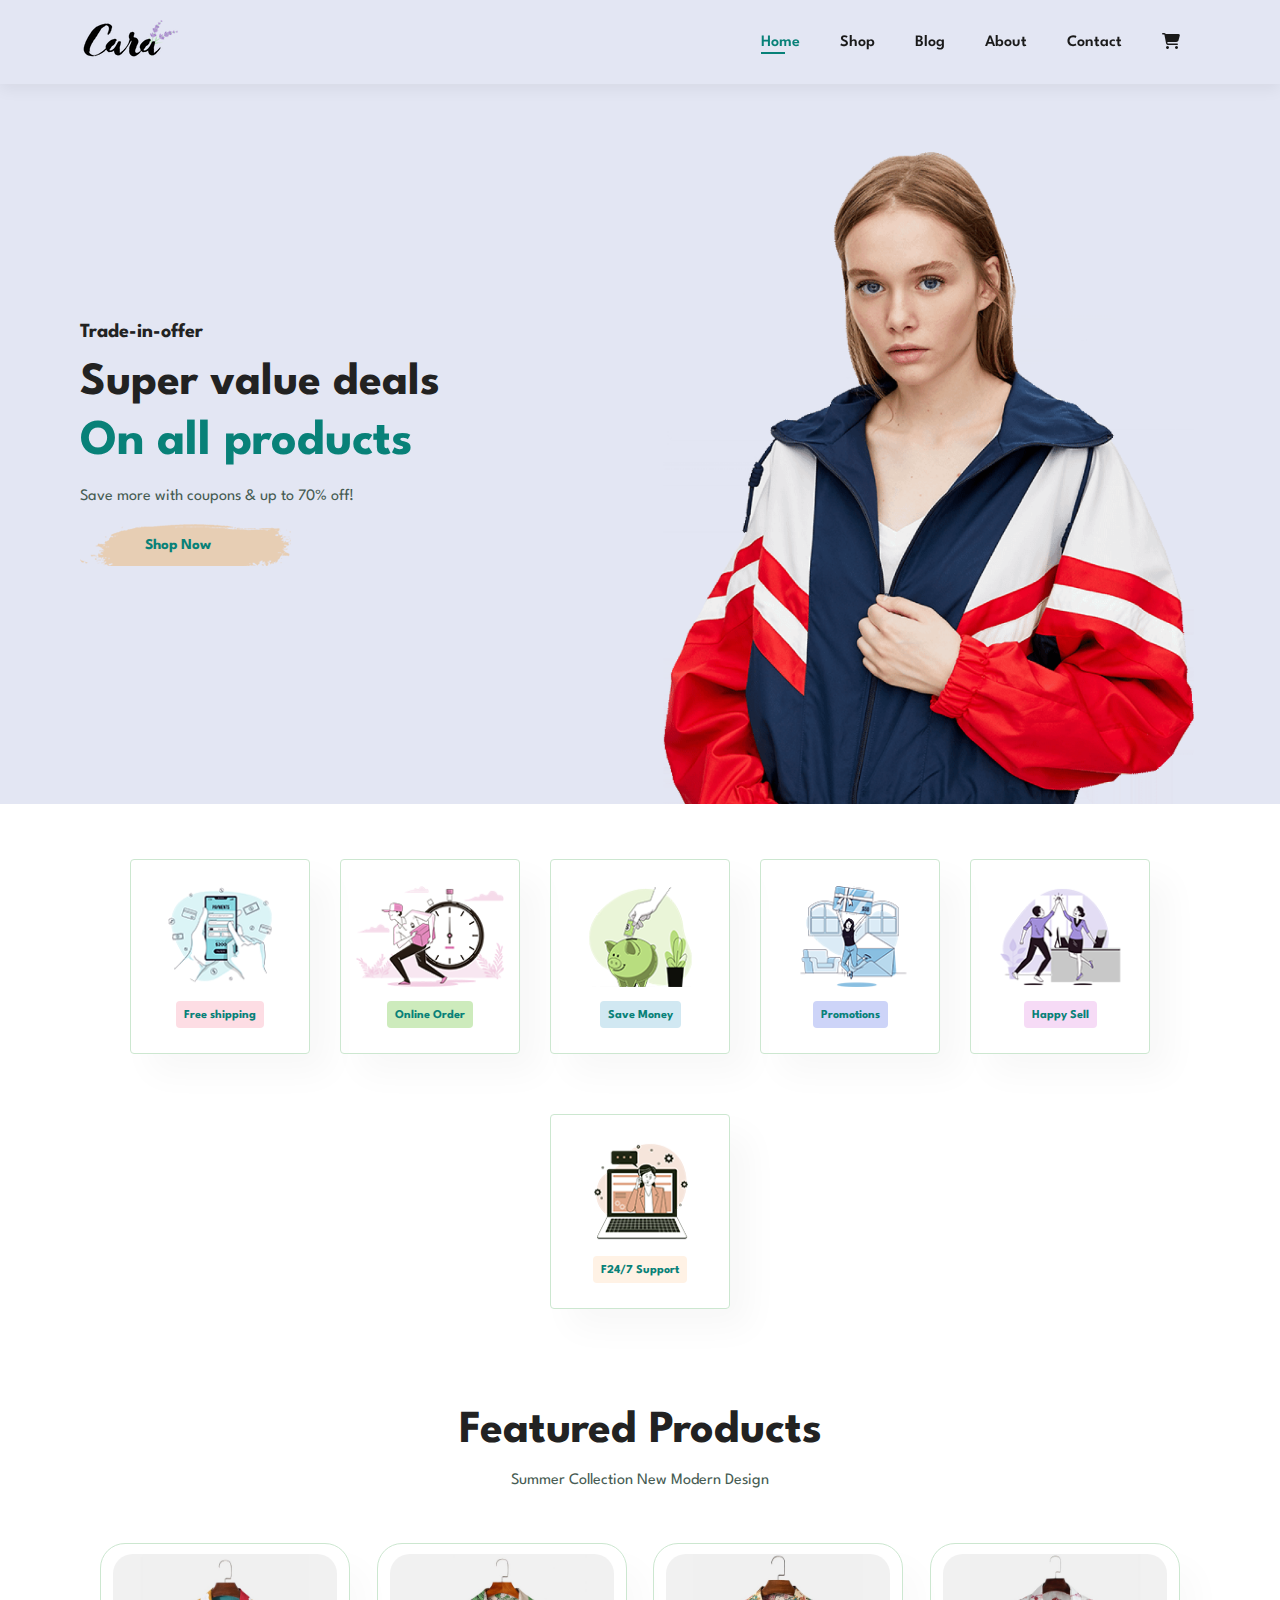
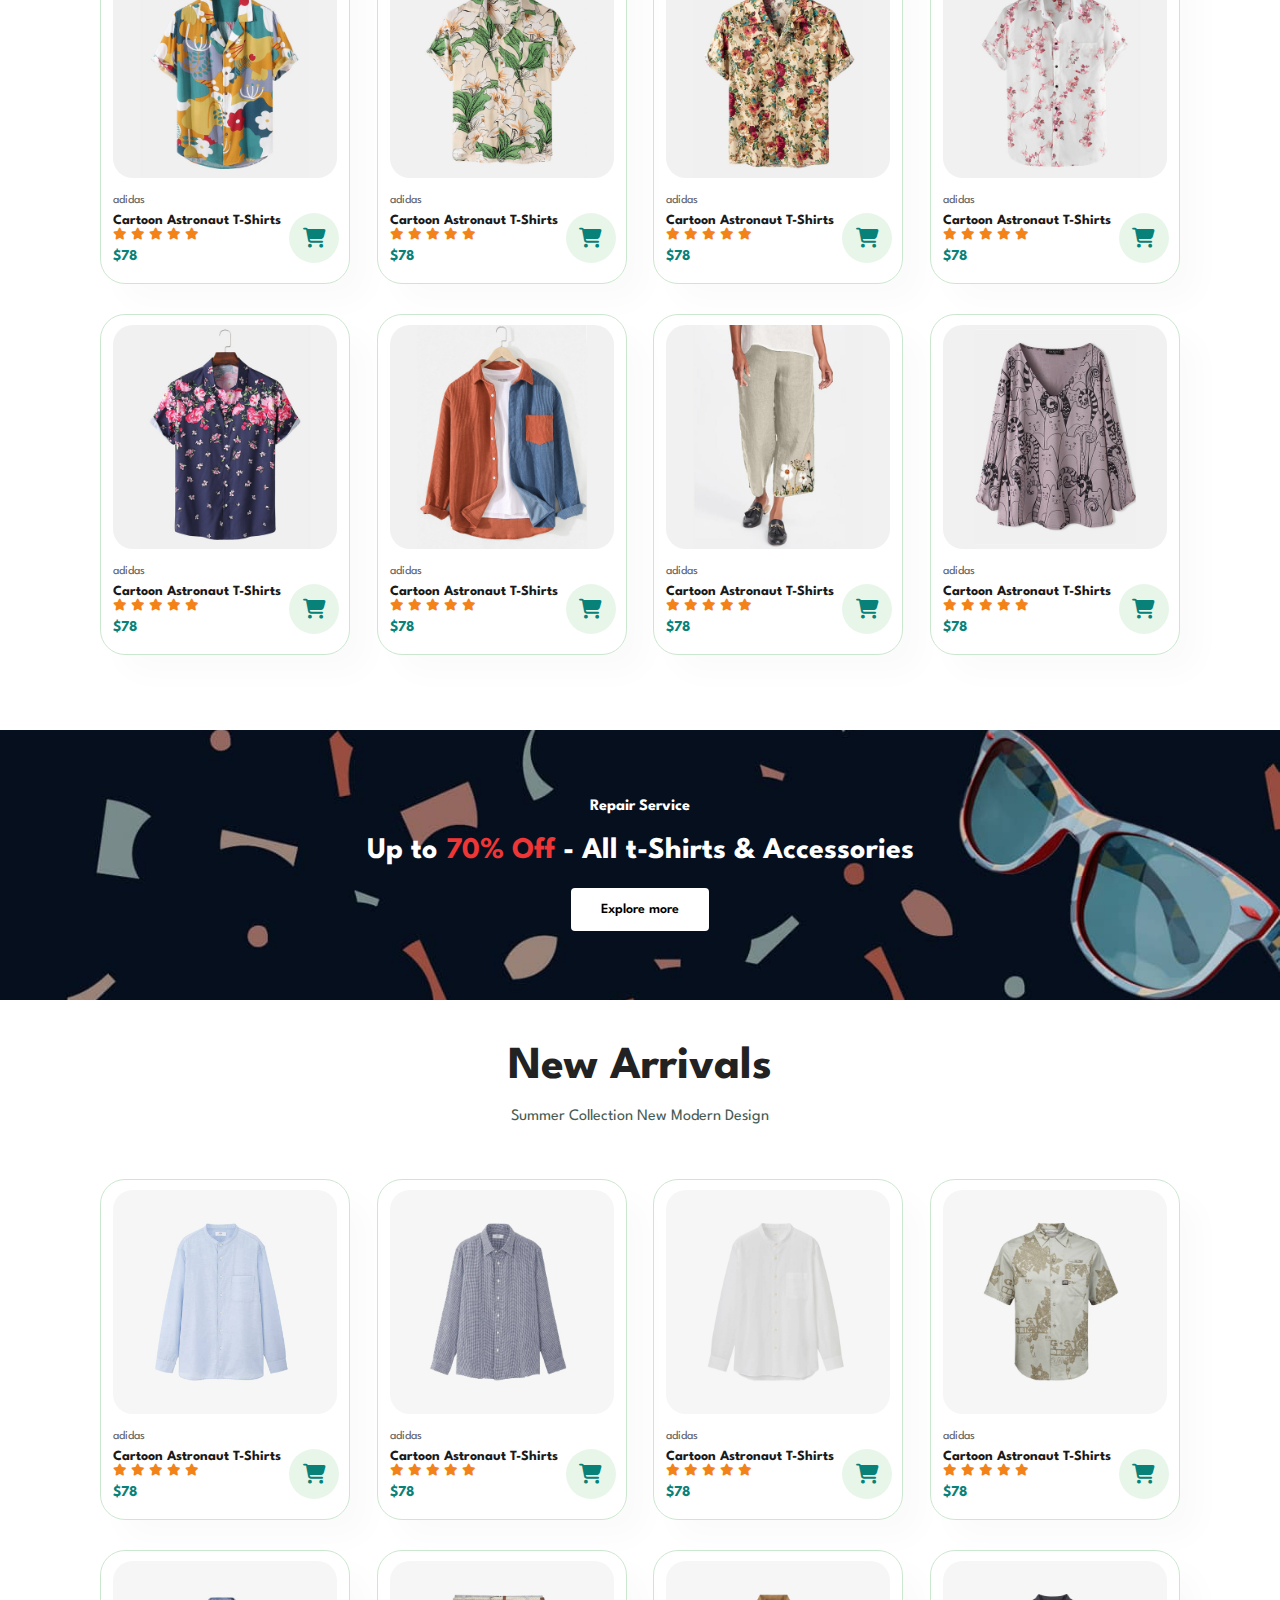
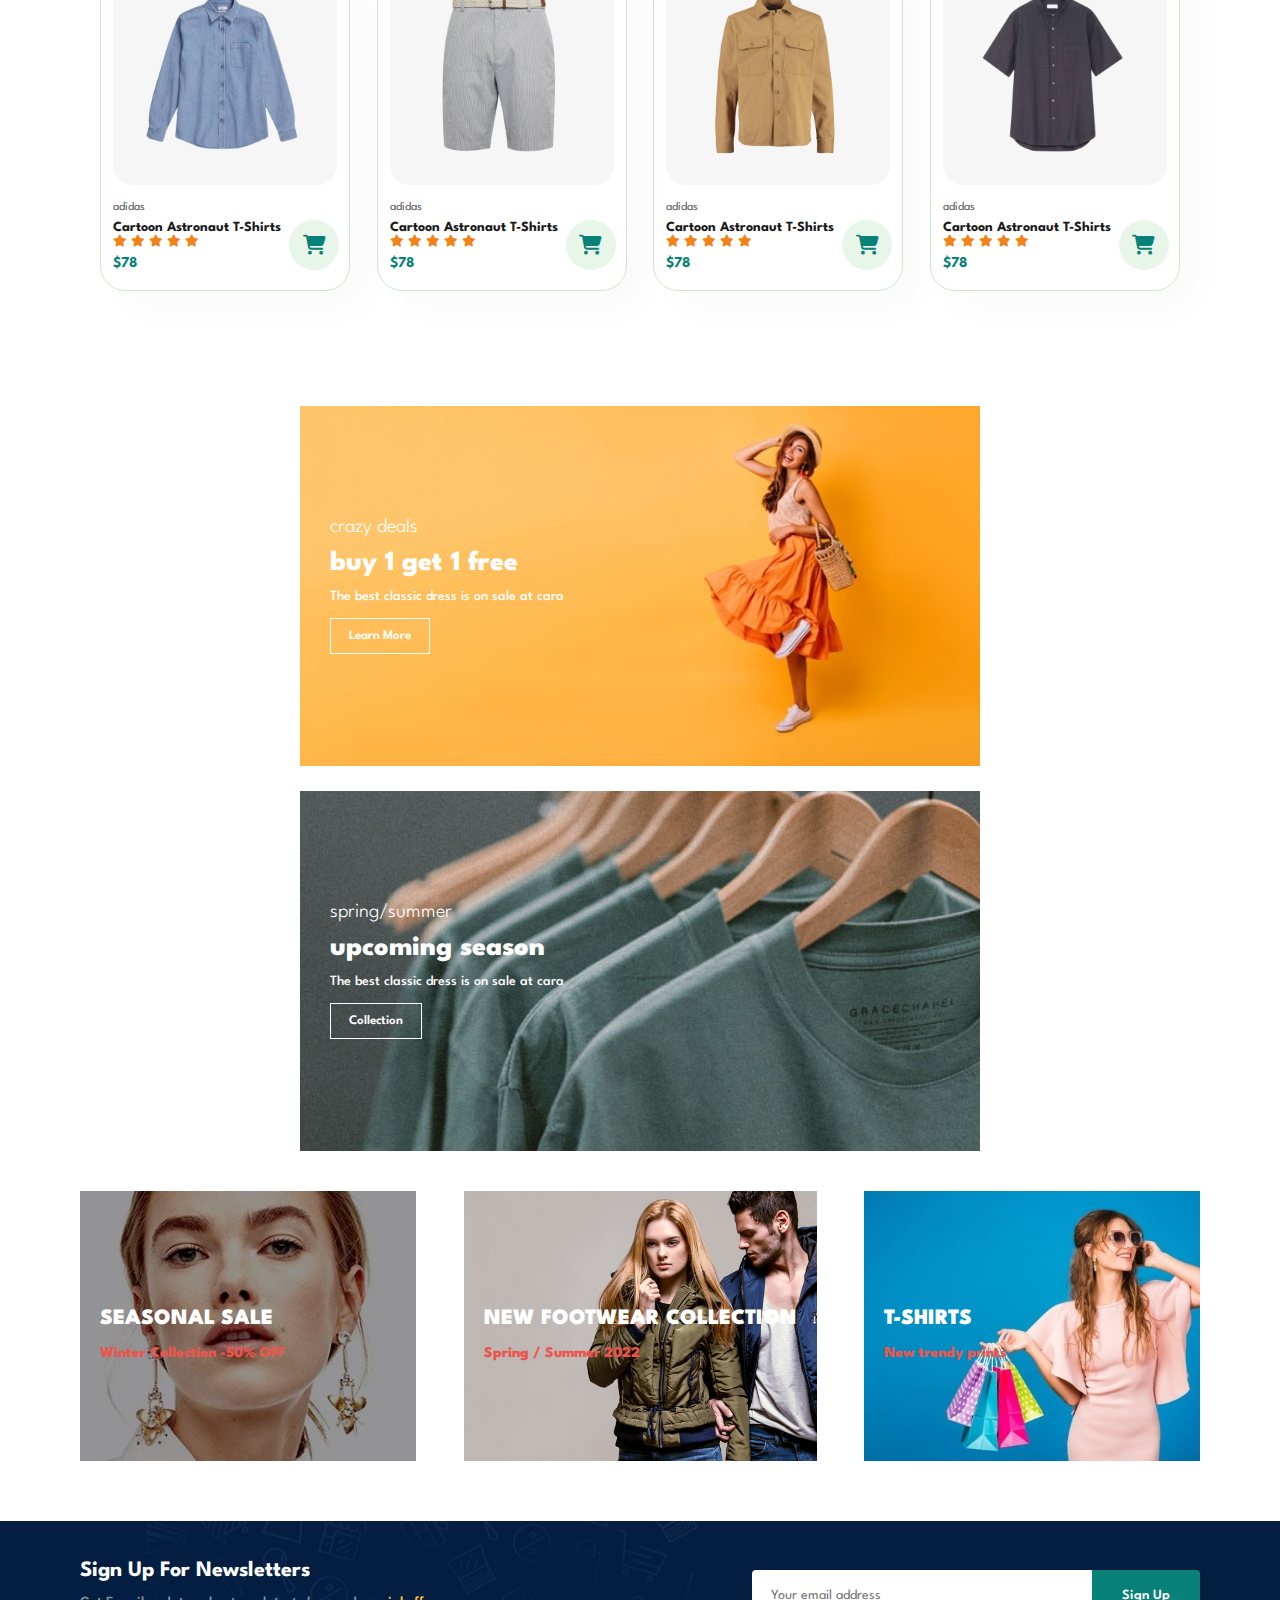
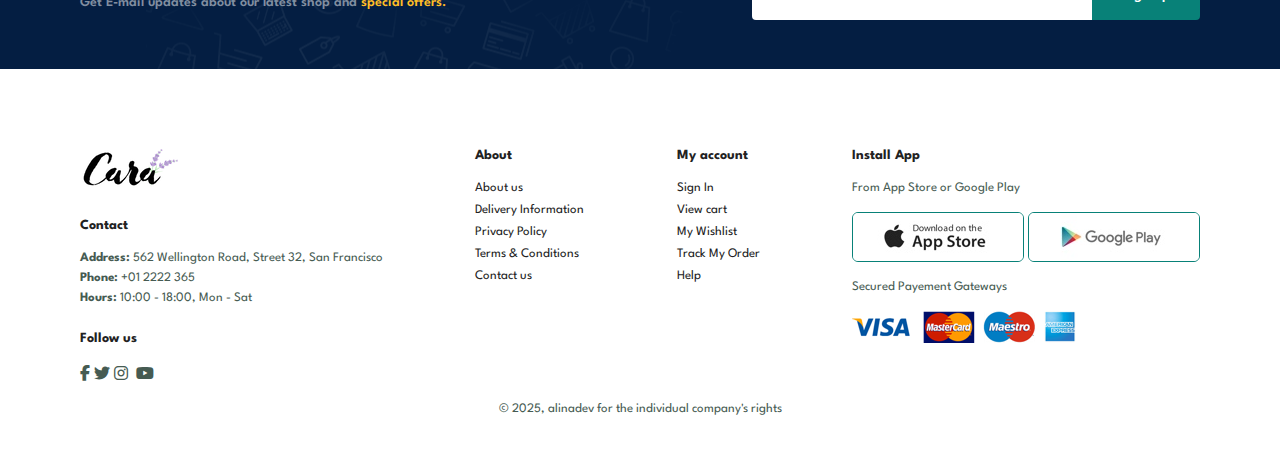
<file: index.html>
<!DOCTYPE html>
<html lang="en">

<head>
    <meta charset="UTF-8">
    <meta http-equiv="X-UA-Compatible" content="IE=edge">
    <meta name="viewport" content="width=device-width, initial-scale=1.0">
    <title>Tech2etc Ecommerce Tutorial</title>

    <link rel="stylesheet" href="https://cdnjs.cloudflare.com/ajax/libs/font-awesome/6.4.0/css/all.min.css">

    <link rel="stylesheet" href="style.css">
</head>

<body>

    <!-- Header -->
    <section id="header">
        <a href="#">
            <img src="img/logo.png" alt="logo of the site" class="logo">
        </a>

        <div>
            <ul id="navbar">
                <li><a class="active" href="index.html">Home</a></li>
                <li><a href="shop.html">Shop</a></li>
                <li><a href="blog.html">Blog</a></li>
                <li><a href="about.html">About</a></li>
                <li><a href="contact.html">Contact</a></li>
                <li><a href="cart.html"><i class="fa-solid fa-cart-shopping"></i></a></li>
            </ul>
        </div>
    </section>

    <!-- Hero - attention grabbing picture with text -->
    <section id="hero">
        <h4>Trade-in-offer</h4>
        <h2>Super value deals</h2>
        <h1>On all products</h1>
        <p>Save more with coupons & up to 70% off!</p>
        <button>Shop Now</button>
    </section>

    <!-- Above Features Boxes -->
    <section id="feature" class="section-p1">
        <div class="fe-box">
            <img src="img/features/f1.png" alt="">
            <h6>Free shipping</h6>
        </div>
        <div class="fe-box">
            <img src="img/features/f2.png" alt="">
            <h6>Online Order</h6>
        </div>
        <div class="fe-box">
            <img src="img/features/f3.png" alt="">
            <h6>Save Money</h6>
        </div>
        <div class="fe-box">
            <img src="img/features/f4.png" alt="">
            <h6>Promotions</h6>
        </div>
        <div class="fe-box">
            <img src="img/features/f5.png" alt="">
            <h6>Happy Sell</h6>
        </div>
        <div class="fe-box">
            <img src="img/features/f6.png" alt="">
            <h6>F24/7 Support</h6>
        </div>
    </section>

    <!-- Products -->
    <section id="product1" class="section-p1">
        <h2>Featured Products</h2>
        <p>Summer Collection New Modern Design</p>
        <div class="pro-container">
            <div class="pro">
                <img src="img/products/f1.jpg" alt="">
                <div class="des">
                    <span>adidas</span>
                    <h5>Cartoon Astronaut T-Shirts</h5>
                    <div class="star">
                        <i class="fas fa-star"></i>
                        <i class="fas fa-star"></i>
                        <i class="fas fa-star"></i>
                        <i class="fas fa-star"></i>
                        <i class="fas fa-star"></i>
                    </div>
                    <h4>$78</h4>
                </div>
                <a href="#"> <i class="fa-solid fa-cart-shopping cart"></i></a>
            </div>



            <div class="pro">
                <img src="img/products/f2.jpg" alt="">
                <div class="des">
                    <span>adidas</span>
                    <h5>Cartoon Astronaut T-Shirts</h5>
                    <div class="star">
                        <i class="fas fa-star"></i>
                        <i class="fas fa-star"></i>
                        <i class="fas fa-star"></i>
                        <i class="fas fa-star"></i>
                        <i class="fas fa-star"></i>
                    </div>
                    <h4>$78</h4>
                </div>
                <a href="#"> <i class="fa-solid fa-cart-shopping cart"></i></a>
            </div>

            <div class="pro">
                <img src="img/products/f3.jpg" alt="">
                <div class="des">
                    <span>adidas</span>
                    <h5>Cartoon Astronaut T-Shirts</h5>
                    <div class="star">
                        <i class="fas fa-star"></i>
                        <i class="fas fa-star"></i>
                        <i class="fas fa-star"></i>
                        <i class="fas fa-star"></i>
                        <i class="fas fa-star"></i>
                    </div>
                    <h4>$78</h4>
                </div>
                <a href="#"> <i class="fa-solid fa-cart-shopping cart"></i></a>
            </div>


            <div class="pro">
                <img src="img/products/f4.jpg" alt="">
                <div class="des">
                    <span>adidas</span>
                    <h5>Cartoon Astronaut T-Shirts</h5>
                    <div class="star">
                        <i class="fas fa-star"></i>
                        <i class="fas fa-star"></i>
                        <i class="fas fa-star"></i>
                        <i class="fas fa-star"></i>
                        <i class="fas fa-star"></i>
                    </div>
                    <h4>$78</h4>
                </div>
                <a href="#"> <i class="fa-solid fa-cart-shopping cart"></i></a>
            </div>


            <div class="pro">
                <img src="img/products/f5.jpg" alt="">
                <div class="des">
                    <span>adidas</span>
                    <h5>Cartoon Astronaut T-Shirts</h5>
                    <div class="star">
                        <i class="fas fa-star"></i>
                        <i class="fas fa-star"></i>
                        <i class="fas fa-star"></i>
                        <i class="fas fa-star"></i>
                        <i class="fas fa-star"></i>
                    </div>
                    <h4>$78</h4>
                </div>
                <a href="#"> <i class="fa-solid fa-cart-shopping cart"></i></a>
            </div>



            <div class="pro">
                <img src="img/products/f6.jpg" alt="">
                <div class="des">
                    <span>adidas</span>
                    <h5>Cartoon Astronaut T-Shirts</h5>
                    <div class="star">
                        <i class="fas fa-star"></i>
                        <i class="fas fa-star"></i>
                        <i class="fas fa-star"></i>
                        <i class="fas fa-star"></i>
                        <i class="fas fa-star"></i>
                    </div>
                    <h4>$78</h4>
                </div>
                <a href="#"> <i class="fa-solid fa-cart-shopping cart"></i></a>
            </div>



            <div class="pro">
                <img src="img/products/f7.jpg" alt="">
                <div class="des">
                    <span>adidas</span>
                    <h5>Cartoon Astronaut T-Shirts</h5>
                    <div class="star">
                        <i class="fas fa-star"></i>
                        <i class="fas fa-star"></i>
                        <i class="fas fa-star"></i>
                        <i class="fas fa-star"></i>
                        <i class="fas fa-star"></i>
                    </div>
                    <h4>$78</h4>
                </div>
                <a href="#"> <i class="fa-solid fa-cart-shopping cart"></i></a>
            </div>


            <div class="pro">
                <img src="img/products/f8.jpg" alt="">
                <div class="des">
                    <span>adidas</span>
                    <h5>Cartoon Astronaut T-Shirts</h5>
                    <div class="star">
                        <i class="fas fa-star"></i>
                        <i class="fas fa-star"></i>
                        <i class="fas fa-star"></i>
                        <i class="fas fa-star"></i>
                        <i class="fas fa-star"></i>
                    </div>
                    <h4>$78</h4>
                </div>
                <a href="#"> <i class="fa-solid fa-cart-shopping cart"></i></a>
            </div>
        </div>
    </section>

    <!-- Banner  -->
    <section id="banner" class="section-p1">
        <h4>Repair Service</h4>
        <h2>Up to <span>70% Off</span> - All t-Shirts & Accessories</h2>
        <button class="normal">Explore more</button>
    </section>

    <!-- Soon arriving  -->
    <section id="product1" class="section-p1">
        <h2>New Arrivals</h2>
        <p>Summer Collection New Modern Design</p>
        <div class="pro-container">
            <div class="pro">
                <img src="img/products/n1.jpg" alt="">
                <div class="des">
                    <span>adidas</span>
                    <h5>Cartoon Astronaut T-Shirts</h5>
                    <div class="star">
                        <i class="fas fa-star"></i>
                        <i class="fas fa-star"></i>
                        <i class="fas fa-star"></i>
                        <i class="fas fa-star"></i>
                        <i class="fas fa-star"></i>
                    </div>
                    <h4>$78</h4>
                </div>
                <a href="#"> <i class="fa-solid fa-cart-shopping cart"></i></a>
            </div>



            <div class="pro">
                <img src="img/products/n2.jpg" alt="">
                <div class="des">
                    <span>adidas</span>
                    <h5>Cartoon Astronaut T-Shirts</h5>
                    <div class="star">
                        <i class="fas fa-star"></i>
                        <i class="fas fa-star"></i>
                        <i class="fas fa-star"></i>
                        <i class="fas fa-star"></i>
                        <i class="fas fa-star"></i>
                    </div>
                    <h4>$78</h4>
                </div>
                <a href="#"> <i class="fa-solid fa-cart-shopping cart"></i></a>
            </div>

            <div class="pro">
                <img src="img/products/n3.jpg" alt="">
                <div class="des">
                    <span>adidas</span>
                    <h5>Cartoon Astronaut T-Shirts</h5>
                    <div class="star">
                        <i class="fas fa-star"></i>
                        <i class="fas fa-star"></i>
                        <i class="fas fa-star"></i>
                        <i class="fas fa-star"></i>
                        <i class="fas fa-star"></i>
                    </div>
                    <h4>$78</h4>
                </div>
                <a href="#"> <i class="fa-solid fa-cart-shopping cart"></i></a>
            </div>


            <div class="pro">
                <img src="img/products/n4.jpg" alt="">
                <div class="des">
                    <span>adidas</span>
                    <h5>Cartoon Astronaut T-Shirts</h5>
                    <div class="star">
                        <i class="fas fa-star"></i>
                        <i class="fas fa-star"></i>
                        <i class="fas fa-star"></i>
                        <i class="fas fa-star"></i>
                        <i class="fas fa-star"></i>
                    </div>
                    <h4>$78</h4>
                </div>
                <a href="#"> <i class="fa-solid fa-cart-shopping cart"></i></a>
            </div>


            <div class="pro">
                <img src="img/products/n5.jpg" alt="">
                <div class="des">
                    <span>adidas</span>
                    <h5>Cartoon Astronaut T-Shirts</h5>
                    <div class="star">
                        <i class="fas fa-star"></i>
                        <i class="fas fa-star"></i>
                        <i class="fas fa-star"></i>
                        <i class="fas fa-star"></i>
                        <i class="fas fa-star"></i>
                    </div>
                    <h4>$78</h4>
                </div>
                <a href="#"> <i class="fa-solid fa-cart-shopping cart"></i></a>
            </div>



            <div class="pro">
                <img src="img/products/n6.jpg" alt="">
                <div class="des">
                    <span>adidas</span>
                    <h5>Cartoon Astronaut T-Shirts</h5>
                    <div class="star">
                        <i class="fas fa-star"></i>
                        <i class="fas fa-star"></i>
                        <i class="fas fa-star"></i>
                        <i class="fas fa-star"></i>
                        <i class="fas fa-star"></i>
                    </div>
                    <h4>$78</h4>
                </div>
                <a href="#"> <i class="fa-solid fa-cart-shopping cart"></i></a>
            </div>



            <div class="pro">
                <img src="img/products/n7.jpg" alt="">
                <div class="des">
                    <span>adidas</span>
                    <h5>Cartoon Astronaut T-Shirts</h5>
                    <div class="star">
                        <i class="fas fa-star"></i>
                        <i class="fas fa-star"></i>
                        <i class="fas fa-star"></i>
                        <i class="fas fa-star"></i>
                        <i class="fas fa-star"></i>
                    </div>
                    <h4>$78</h4>
                </div>
                <a href="#"> <i class="fa-solid fa-cart-shopping cart"></i></a>
            </div>


            <div class="pro">
                <img src="img/products/n8.jpg" alt="">
                <div class="des">
                    <span>adidas</span>
                    <h5>Cartoon Astronaut T-Shirts</h5>
                    <div class="star">
                        <i class="fas fa-star"></i>
                        <i class="fas fa-star"></i>
                        <i class="fas fa-star"></i>
                        <i class="fas fa-star"></i>
                        <i class="fas fa-star"></i>
                    </div>
                    <h4>$78</h4>
                </div>
                <a href="#"> <i class="fa-solid fa-cart-shopping cart"></i></a>
            </div>
        </div>
    </section>

    <!-- 2 banners -->
    <section id="sm-banner" class="section-p1">
        <div class="banner-box">
            <h4>crazy deals</h4>
            <h2>buy 1 get 1 free</h2>
            <span>The best classic dress is on sale at cara</span>
            <button class="white">Learn More</button>
        </div>
        <div class="banner-box banner-box2">
            <h4>spring/summer</h4>
            <h2>upcoming season</h2>
            <span>The best classic dress is on sale at cara</span>
            <button class="white">Collection</button>
        </div>
    </section>

    <!-- 3 banners -->
    <section id="banner3">
        <div class="banner-box">
            <h2>SEASONAL SALE</h2>
            <h3>Winter Collection -50% OFF</h3>
        </div>
        <div class="banner-box banner-box2">
            <h2>NEW FOOTWEAR COLLECTION</h2>
            <h3>Spring / Summer 2022</h3>
        </div>
        <div class="banner-box banner-box3">
            <h2>T-SHIRTS</h2>
            <h3>New trendy prints</h3>
        </div>
    </section>

    <!-- Newsletter -->
    <section id="newsletter" class="section-p1 section-m1">
        <div class="newstext">
            <h4>Sign Up For Newsletters</h4>
            <p>Get E-mail updates about our latest shop and <span>special offers.</span> </p>
        </div>
        <div class="form">
            <input type="text" placeholder="Your email address">
            <button class="normal">Sign Up</button>
        </div>
    </section>

    <!-- Footer -->
    <footer class="section-p1">
        <div class="col">
            <img class="logo" src="img/logo.png" alt="logo of the company">
            <h4>Contact</h4>
            <p><strong>Address: </strong>562 Wellington Road, Street 32, San Francisco</p>
            <p><strong>Phone:</strong> +01 2222 365</p>
            <p><strong>Hours:</strong> 10:00 - 18:00, Mon - Sat</p>
            <div class="follow">
                <h4>Follow us</h4>
                <div class="icon">
                    <i class="fab fa-facebook-f"></i>
                    <i class="fab fa-twitter"></i>
                    <i class="fab fa-instagram"></i>
                    <i class="fab fa-pinteres-p"></i>
                    <i class="fab fa-youtube"></i>
                </div>
            </div>
        </div>

        <div class="col">
            <h4>About</h4>
            <a href="about.html">About us</a>
            <a href="#">Delivery Information</a>
            <a href="#">Privacy Policy</a>
            <a href="#">Terms & Conditions</a>
            <a href="#">Contact us</a>
        </div>

        <div class="col">
            <h4>My account</h4>
            <a href="#">Sign In</a>
            <a href="#">View cart</a>
            <a href="#">My Wishlist</a>
            <a href="#">Track My Order</a>
            <a href="#">Help</a>
        </div>

        <div class="col install">
            <h4>Install App</h4>
            <p>From App Store or Google Play</p>
            <div class="row">
                <img src="img/pay/app.jpg" alt="apple pay">
                <img src="img/pay/play.jpg" alt="">
            </div>
            <p>Secured Payement Gateways</p>
            <img src="img/pay/pay.png" alt="">
        </div>

        <div class="copyright">
            <p>© 2025, alinadev for the individual company's rights </p>
        </div>

    </footer>


    <script src="script.js"></script>
</body>

</html>
</file>
<file: style.css>
@import url("https://fonts.googleapis.com/css2?family=Spartan:wght@100;200;300;400;500;600;700;800;900&display=swap");

* {
  margin: 0;
  padding: 0;
  box-sizing: border-box;
  font-family: "Spartan", sans-serif;
}

html {
  scroll-behavior: smooth;
}




/************************************** Global Styles ***********************************************************/

h1 {
  font-size: 50px;
  line-height: 64px;
  color: #222;
}

h2 {
  font-size: 46px;
  line-height: 54px;
  color: #222;
}

h4 {
  font-size: 20px;
  color: #222;
}

h6 {
  font-weight: 700;
  font-size: 12px;
}

p {
  font-size: 16px;
  color: #465b52;
  margin: 15px 0 20px 0;
}

.section-p1 {
  padding: 40px 80px;
}

.section-m1 {
  margin: 40px 0;
}

button.normal {
  font-size: 14px;
  font-weight: 600;
  padding: 15px 30px;
  color: #000;
  background-color: #fff;
  border-radius: 4px;
  cursor: pointer;
  border: none;
  outline: none;
  transition: 0.2 ease;
}

button.white {
  font-size: 13px;
  font-weight: 600;
  padding: 11px 18px;
  color: #fff;
  background-color: transparent;
  cursor: pointer;
  border: 1px solid #fff;
  outline: none;
  transition: 0.2 ease;
}

body {
  width: 100%;
}



/******************************************** HEADER *********************************************************************/

#header {
  display: flex;
  align-items: center;
  justify-content: space-between;
  padding: 20px 80px;
  background-color: #E3E6F3;
  box-shadow: 0 5px 15px rgb(0, 0, 0, 0.06);
  z-index: 999;
  position: sticky;
  top: 0;
  left: 0;
}

#navbar {
  display: flex;
  align-items: center;
  justify-content: center;
}

#navbar li {
  list-style: none;
  padding: 0 20px;
  position: relative;
}

#navbar li a {
  text-decoration: none;
  font-size: 16px;
  font-weight: 600;
  color: #1a1a1a;
  transition: 0.3s ease;
}

#navbar li a:hover,
#navbar li a.active {
  color: #088178;
}

#navbar li a.active::after,
#navbar li a:hover::after {
  content: "";
  width: 30%;
  height: 2px;
  background-color: #088178;
  position: absolute;
  bottom: -4px;
  left: 20px;
}


#mobile {
  display: none;
}

#close {
  display: none;
}

/*********************************************** HOME PAGE ******************************************************/

#hero {
  background-image: url("img/hero4.png");
  height: 80vh;
  width: 100%;
  background-size: cover;
  background-position: top 25% right 0;
  padding: 0 80px;
  display: flex;
  align-items: flex-start;
  justify-content: center;
  flex-direction: column;
}

#hero h4 {
  padding-bottom: 15px;
}

#hero h1 {
  color: #088178;
}

#hero button {
  background-image: url("img/button.png");
  background-color: transparent;
  color: #088178;
  border: 0;
  padding: 14px 80px 14px 65px;
  background-repeat: no-repeat;
  cursor: pointer;
  font-weight: 700;
  font-size: 15px;

}



/************************************************* Above feature boxes *******************************************/

#feature {
  margin: 0 auto;
  display: flex;
  align-items: center;
  justify-content: center;
  flex-wrap: wrap;
  gap: 30px;
  max-width: 1400px;
}

#feature .fe-box {
  width: 180px;
  text-align: center;
  padding: 25px 15px;
  box-shadow: 20px 20px 34px rgb(0, 0, 0, 0.03);
  border: 1px solid #cce7d0;
  border-radius: 4px;
  margin: 15px 0;
}

#feature .fe-box:hover {
  box-shadow: 10px 10px 54px rgb(70, 62, 221, 0.1);
}

#feature .fe-box img {
  width: 100%;
  margin-bottom: 10px;
}

#feature .fe-box h6 {
  display: inline-block;
  padding: 9px 8px 6px 8px;
  line-height: 1;
  border-radius: 4px;
  color: #088178;
  background-color: #fddde4;
}

#feature .fe-box:nth-child(2) h6 {
  background-color: #cdebbc;
}

#feature .fe-box:nth-child(3) h6 {
  background-color: #d1e8f2;
}

#feature .fe-box:nth-child(4) h6 {
  background-color: #cdd4f8;
}

#feature .fe-box:nth-child(5) h6 {
  background-color: #f6dbf6;
}

#feature .fe-box:nth-child(6) h6 {
  background-color: #fff2e5;
}



/******************************************** Featured Products ***************************************************/

#product1 {
  text-align: center;
}

#product1 .pro-container {
  display: flex;
  justify-content: space-between;
  padding: 20px;
  flex-wrap: wrap;
}

#product1 .pro {
  width: 23%;
  min-width: 250px;
  padding: 10px 12px;
  border: 1px solid #cce7d0;
  border-radius: 25px;
  cursor: pointer;
  box-shadow: 20px 20px 30px rgb(0, 0, 0, 0.02);
  margin: 15px 0;
  transition: 0.2s ease;

  position: relative;

}

#product1 .pro:hover {
  box-shadow: 20px 20px 30px rgb(0, 0, 0, 0.06);
}

#product1 .pro img {
  width: 100%;
  border-radius: 20px;

}

#product1 .pro .des {
  text-align: start;
  padding: 10px 0;
}

#product1 .pro .des span {
  color: #606063;
  font-size: 12px;
}

#product1 .pro .des h5 {
  color: #1a1a1a;
  padding-top: 7px;
  font-size: 14px;
}

#product1 .pro .des i {
  color: rgb(243, 131, 25);
  font-size: 12px;
}

#product1 .pro .des h4 {
  padding-top: 7px;
  color: #088178;
  font-size: 15px;
  font-weight: 700;
}

#product1 .pro .cart {
  width: 50px;
  height: 50px;
  line-height: 50px;
  font-size: 20px;
  border-radius: 50px;
  background-color: #e8f6ea;
  /* font-weight: 500; */
  color: #088178;
  border-color: 1px solid #cce7d0;
  position: absolute;
  bottom: 20px;
  right: 10px;
}



/**************************************************** Banner ***********************************************************/

#banner {
  display: flex;
  flex-direction: column;
  justify-content: center;
  align-items: center;
  text-align: center;
  background-image: url("img/banner/b2.jpg");
  width: 100%;
  height: 30vh;
  background-size: cover;
  background-position: center;
}

#banner h4 {
  color: #fff;
  font-size: 16px;
}


#banner h2 {
  color: #fff;
  font-size: 30px;
  padding: 10px 0;
}

#banner h2 span {
  color: #ef3636;
}

#banner button:hover {
  background-color: #088178;
  color: #fff;
}

/* More banners */
#sm-banner {
  display: flex;
  flex-wrap: wrap;
  justify-content: center;
  gap: 25px;
}

#sm-banner .banner-box {
  display: flex;
  flex-direction: column;
  justify-content: center;
  align-items: flex-start;
  background-image: url("img/banner/b17.jpg");
  min-width: 680px;
  height: 40vh;
  background-size: cover;
  background-position: center;
  padding: 30px;
}

#sm-banner .banner-box2 {
  background-image: url("img/banner/b10.jpg");
}


#sm-banner h4 {
  color: #fff;
  font-size: 20px;
  font-weight: 300;
}

#sm-banner h2 {
  color: #fff;
  font-size: 28px;
  font-weight: 800;
}

#sm-banner span {
  color: #fff;
  font-size: 14px;
  font-weight: 500;
  padding-bottom: 15px;
}

#sm-banner .banner-box:hover button {
  background-color: #088178;
  border: 1px solid #088178;
}



/********************************************************* 3 Banners  *********************************************/

#banner3 {
  display: flex;
  justify-content: space-between;
  flex-wrap: wrap;
  padding: 0 80px;
}

#banner3 .banner-box {
  display: flex;
  flex-direction: column;
  justify-content: center;
  align-items: flex-start;
  background-image: url("img/banner/b7.jpg");
  min-width: 30%;
  height: 30vh;
  background-size: cover;
  background-position: center;
  padding: 20px;
  margin-bottom: 20px;

}

#banner3 .banner-box2 {
  background-image: url("img/banner/b4.jpg");
}

#banner3 .banner-box3 {
  background-image: url("img/banner/b18.jpg");
}

#banner3 h2 {
  color: #fff;
  font-weight: 900;
  font-size: 22px;
}

#banner3 h3 {
  color: #ec554e;
  font-weight: 800;
  font-size: 15px;
}


/************************************************* Newsletter *****************************************************/

#newsletter {
  display: flex;
  justify-content: space-between;
  flex-wrap: wrap;
  align-items: center;
  background-image: url("img/banner/b14.png");
  background-repeat: no-repeat;
  background-position: 20% 30%;
  background-color: #041e42;
}

#newsletter h4 {
  font-size: 22px;
  font-weight: 700;
  color: #fff;
}

#newsletter p {
  font-size: 14px;
  font-weight: 600;
  color: #818ea0;
}

#newsletter p span {
  color: #ffbd27;
}

#newsletter .form {
  display: flex;
  width: 40%;
}

#newsletter input {
  height: 3.125rem;
  padding: 0 1.25em;
  font-size: 14px;
  width: 100%;
  border: 1px solid transparent;
  border-radius: 4px;
  outline: none;
  border-top-right-radius: 0;
  border-bottom-right-radius: 0;

}

#newsletter button {
  background-color: #088178;
  color: #fff;
  white-space: nowrap;
  border-top-left-radius: 0;
  border-bottom-left-radius: 0;
}


/********************************************** Footer *********************************************************/

footer {
  display: flex;
  flex-wrap: wrap;
  justify-content: space-between;
  max-width: 1500px;
  margin: 0 auto;

}

footer .col {
  display: flex;
  flex-direction: column;
  align-items: flex-start;
  margin-bottom: 20px;
}

footer .logo {
  margin-bottom: 30px;

}

footer h4 {
  font-size: 14px;
  padding-bottom: 20px;
}

footer p {
  font-size: 13px;
  margin: 0 0 8px 0;
}

footer a {
  font-size: 13px;
  text-decoration: none;
  color: #222;
  margin-bottom: 10px;
}

footer .follow {
  margin-top: 20px;
}

footer .follow i {
  color: #465b52;
  padding-right: 4x;
  cursor: pointer;
}

footer .install .row img {
  border: 1px solid #088178;
  border-radius: 6px;
}

footer .install img {
  margin: 10px 0 15px 0;
}

footer .follow i:hover,
footer a:hover {
  color: #088178;
}

footer .copyright {
  width: 100%;
  text-align: center;
}



/* --------------------------------------------------------- SHOP  ------------------------------------------------------*/

#page-header {
  background-image: url("img/banner/b1.jpg");
  width: 100%;
  height: 40vh;
  background-size: cover;
  display: flex;
  justify-content: center;
  text-align: center;
  flex-direction: column;
  padding: 14px;
}

#page-header h2,
#page-header p {
  color: #fff;
}

#pagination {
  text-align: center;
}

#pagination a {
  text-decoration: none;
  background-color: #088178;
  padding: 15px 20px;
  border-radius: 4px;
  color: #fff;
  font-weight: 600;
}

#pagination a i {
  font-size: 16px;
  font-weight: 600;
}



/*------------------------------ Single Product  ----------------------------------------*/

#prodetails {
  display: flex;
  margin-top: 20px;
}

#prodetails .single-pro-image {
  width: 40%;
  margin-right: 50px;
}

.small-img-group {
  display: flex;
  justify-content: space-between;
}

.small-img-col {
  flex-basis: 24%;
  cursor: pointer;
}

#prodetails .single-pro-details {
  width: 50%;
  padding-top: 30px;
}

#prodetails .single-pro-details h4 {
  padding: 40px 0 20px 0;
}

#prodetails .single-pro-details h4 {
  font-size: 26px;
}

#prodetails .single-pro-details select {
  display: block;
  padding: 5px 10px ;
  margin-bottom: 10px;
}

#prodetails .single-pro-details  input {
  width: 50px;
  height: 47px;
  padding-left: 10px;
  font-size: 16px;
  margin-right: 10px;
}

#prodetails .single-pro-details  input:focus {
  outline: none;
}

#prodetails .single-pro-details  button {
  background-color: #088178;
  color: #fff;
}



/*********************************************** MEDIA QUERRY HOMEPAGE ******************************************/

@media (max-width:799px) {
  .section-p1 {
    padding: 40px 40px;
  }

  #navbar {
    display: flex;
    flex-direction: column;
    align-items: flex-start;
    justify-content: flex-start;
    position: fixed;
    top: 0;
    right: -300px;
    height: 100vh;
    width: 300px;
    background-color: #E3E6F3;
    box-shadow: 0 40px 60px;
    padding: 80px 0 0 10px;
    transition: 0.3s;
  }

  #navbar.active {
    right: 0px;
  }

  #navbar li {
    margin-bottom: 35px;
  }

  #mobile {
    display: flex;
    align-items: center;
  }

  #mobile i {
    color: #1a1a1a;
    font-size: 24px;
    padding-left: 20px;
  }

  #close {
    display: initial;
    position: absolute;
    top: 30px;
    left: 30px;
    color: #222;
    text-decoration: none;
    font-size: 24px;
  }

  #lg-bag {
    display: none;
  }

  #hero {
    height: 70vh;
    padding: 0 80px;
    background-position: top 30% right 30%;
  }

  #feature {}

  #feature .fe-box {
    margin: 15px 15px;
    gap: 0;
  }

  #product1 .pro-container {
    justify-content: center;

  }

  #product1 .pro {
    margin: 15px;
  }

  #banner {
    height: 20vh;
  }

  #sm-banner .banner-box {
    min-width: 100%;
    height: 30vh;
  }

  #banner3 {
    padding: 0 40px;
  }

  #banner3 .banner-box {

    width: 28%;

  }

  #newsletter .form {
    width: 70%;
  }
}





@media (max-width: 477px) {
  #header {
    padding: 10px 30px;
  }

  h2 {
    font-size: 32px;
  }

  h1 {
    font-size: 38px;
  }

  .section-p1 {
    padding: 20px;
  }

  #hero {
    padding: 0 20px;
    background-position: 55%;
  }

  #feature .fe-box {
    width: 155px;
    margin: 0 0 15px 0;

  }

  #product1 .pro {
    width: 100%;
  }

  #banner {
    height: 40vh;
  }

  #sm-banner .banner-box {
    height: 40vh;
  }

  #banner3 {
    padding: 0 20px;
  }

  #banner3 .banner-box {
    width: 100%;
  }

  #newsletter .form {
    width: 100%;
  }

  #newsletter {
    padding: 40px 20px;
  }

  footer .copyright {
    text-align: start;
  }

}
</file>
